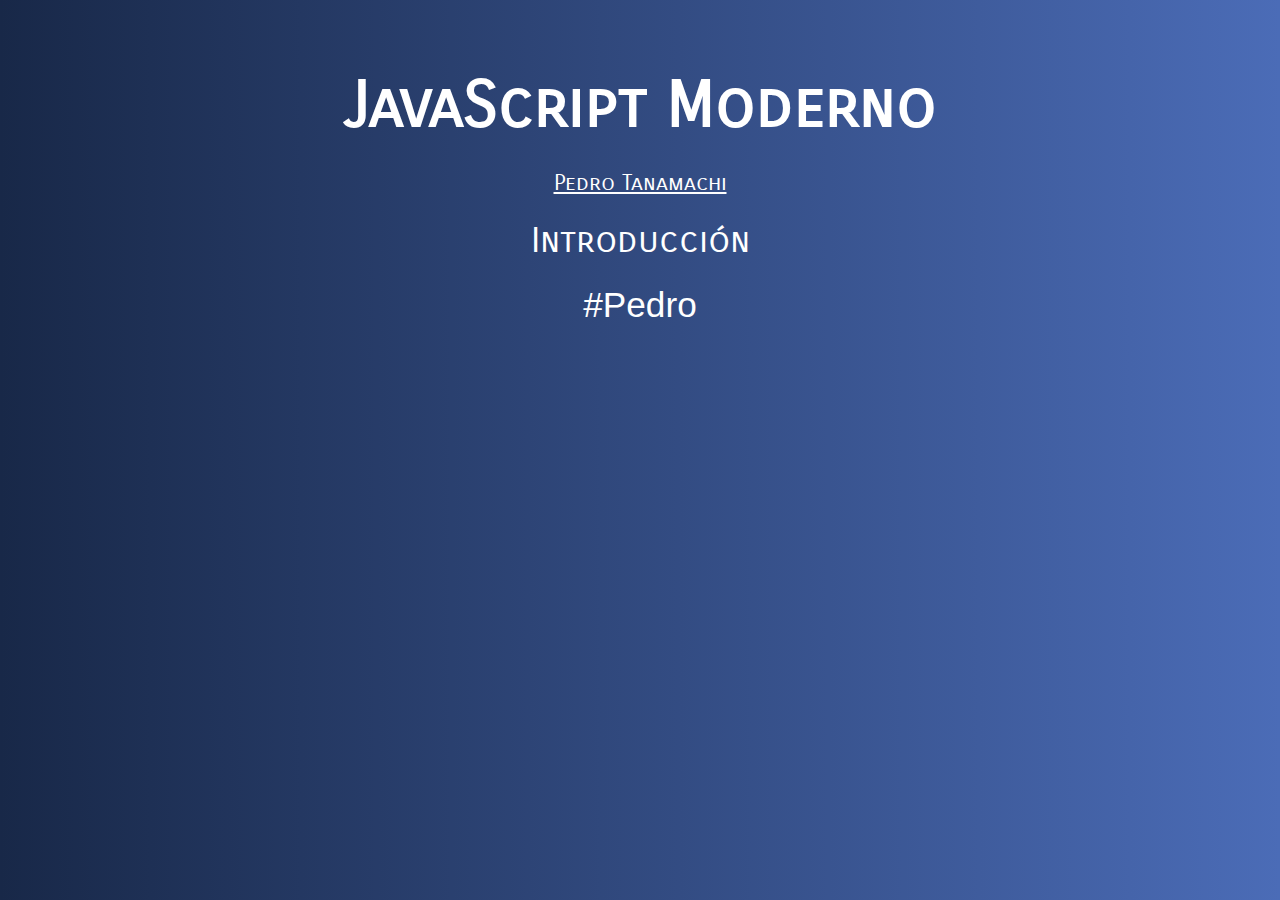
<file: 01-Introduccion/index.html>
<!DOCTYPE html>
<html lang="en">
<head>
    <meta charset="UTF-8">
    <meta name="viewport" content="width=device-width, initial-scale=1.0">
    <title>Document</title>
    <link href="https://fonts.googleapis.com/css2?family=Carrois+Gothic+SC&display=swap" rel="stylesheet"> 
    <link rel="stylesheet" href="../assets/css/style.css">
</head>
<body>
    <div class="contenido">
        <h1>JavaScript Moderno</h1>
        <a href="http://www.codigoconjuan.com" target="_blank">Pedro Tanamachi</a>
        <p>Introducción</p>
        <p class="hashtag">#Pedro</p>
    </div>

    <script src="js/app.js"></script>
</body>
</html>
</file>
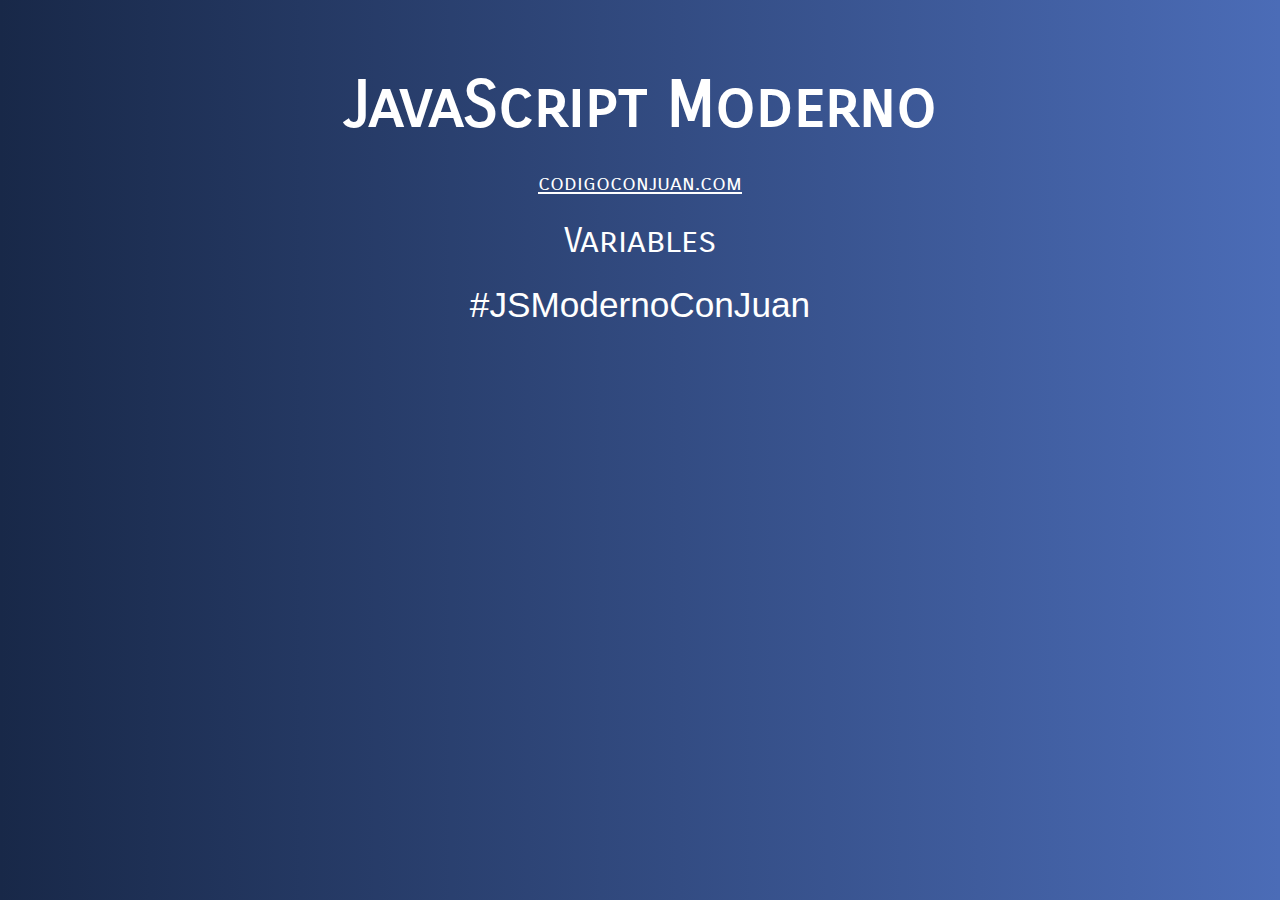
<file: 02-Variables/index.html>
<!DOCTYPE html>
<html lang="en">
<head>
    <meta charset="UTF-8">
    <meta name="viewport" content="width=device-width, initial-scale=1.0">
    <title>Document</title>
    <link href="https://fonts.googleapis.com/css2?family=Carrois+Gothic+SC&display=swap" rel="stylesheet"> 
    <link rel="stylesheet" href="../assets/css/style.css">
</head>
<body>

    <div class="contenido">
        <h1>JavaScript Moderno</h1>
        <a href="http://www.codigoconjuan.com" target="_blank">codigoconjuan.com</a>
        <p>Variables</p>
        <p class="hashtag">#JSModernoConJuan</p>
    </div>

    <script src="js/01-app.js"></script>
    <script src="js/02-app.js"></script>
    <script src="js/03-app.js"></script>
    
</body>
</html>
</file>
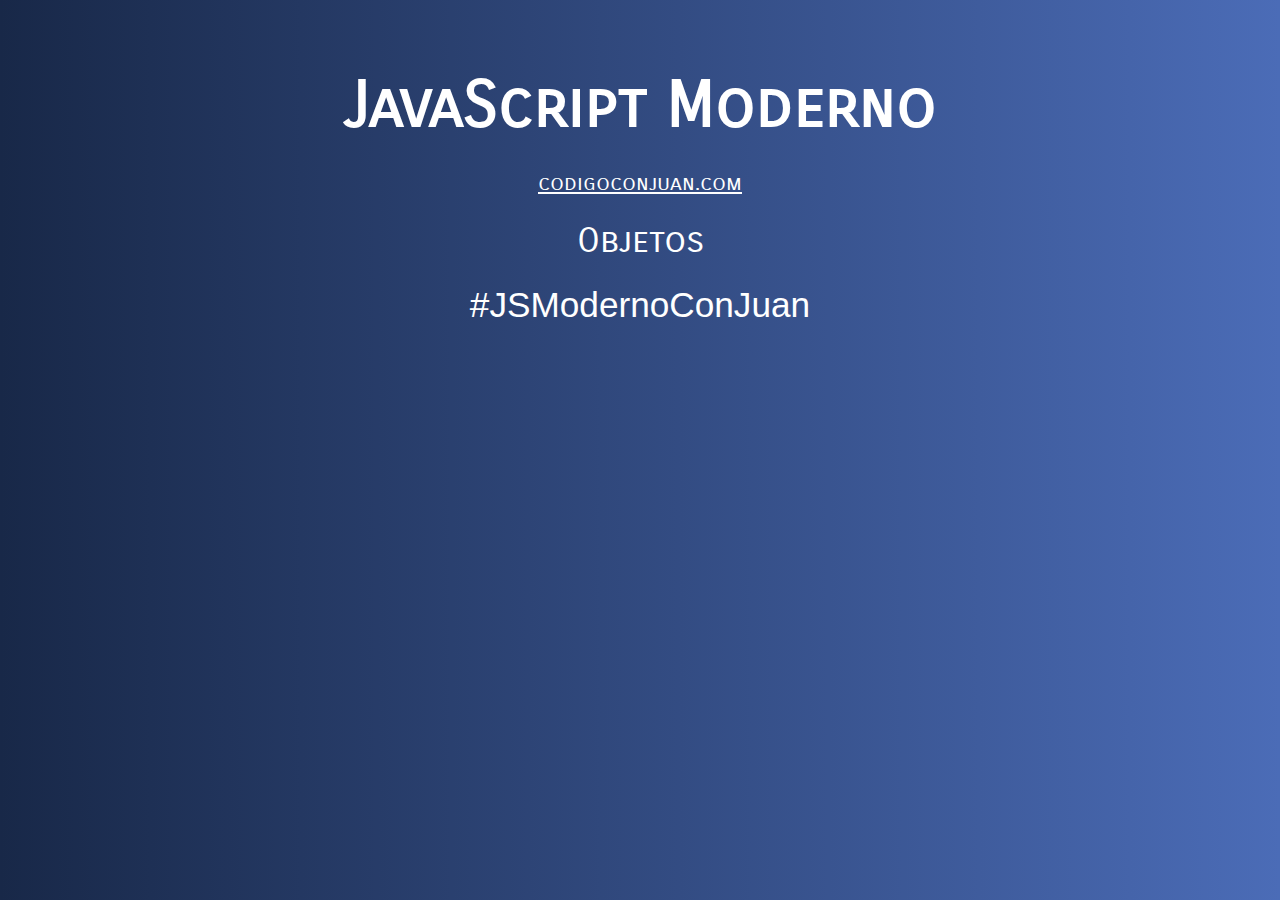
<file: 07-Objetos/index.html>
<!DOCTYPE html>
<html lang="en">
  <head>
    <meta charset="UTF-8" />
    <meta name="viewport" content="width=device-width, initial-scale=1.0" />
    <title>Document</title>
    <link
      href="https://fonts.googleapis.com/css2?family=Carrois+Gothic+SC&display=swap"
      rel="stylesheet"
    />
    <link rel="stylesheet" href="../assets/css/style.css" />
  </head>
  <body>
    <div class="contenido">
      <h1>JavaScript Moderno</h1>
      <a href="http://www.codigoconjuan.com" target="_blank"
        >codigoconjuan.com</a
      >
      <p>Objetos</p>
      <p class="hashtag">#JSModernoConJuan</p>
    </div>

    <!-- <script src="js/01-app.js"></script> -->
    <!-- <script src="js/02-app.js"></script> -->
    <!-- <script src="js/03-app.js"></script> -->
    <!-- <script src="js/04-app.js"></script> -->
    <!-- <script src="js/05-app.js"></script> -->
    <!-- <script src="js/06-app.js"></script> -->
    <!-- <script src="js/07-app.js"></script> -->
    <!-- <script src="js/08-app.js"></script> -->
    <!-- <script src="js/09-app.js"></script> -->
    <!-- <script src="js/10-app.js"></script> -->
    <!-- <script src="js/11-app.js"></script> -->
    <!-- <script src="js/12-app.js"></script> -->
    <script src="js/13-app.js"></script>
  </body>
</html>
</file>
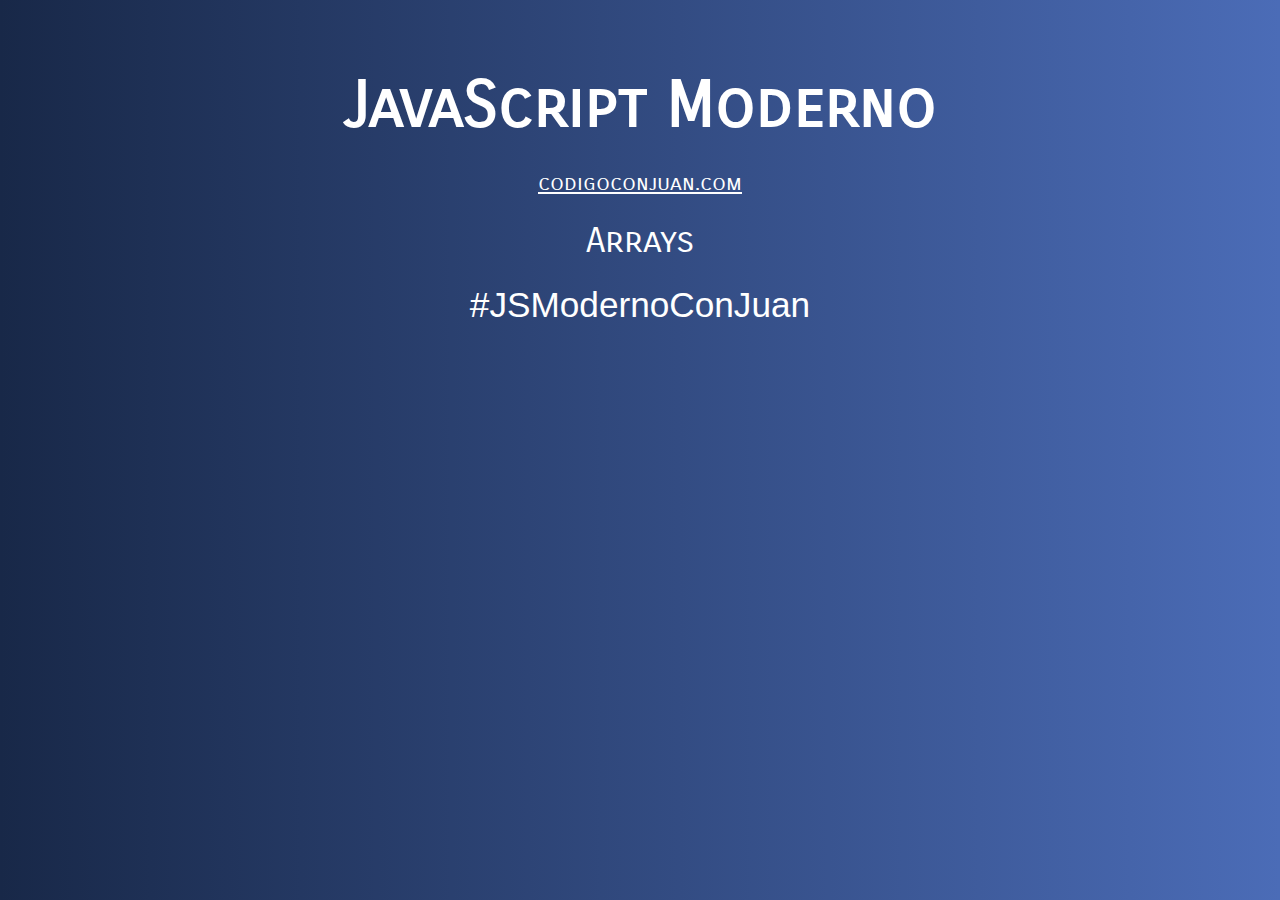
<file: 08-Arrays/index.html>
<!DOCTYPE html>
<html lang="en">
<head>
    <meta charset="UTF-8">
    <meta name="viewport" content="width=device-width, initial-scale=1.0">
    <title>Document</title>
    <link href="https://fonts.googleapis.com/css2?family=Carrois+Gothic+SC&display=swap" rel="stylesheet"> 
    <link rel="stylesheet" href="../assets/css/style.css">
</head>
<body>

    <div class="contenido">
        <h1>JavaScript Moderno</h1>
        <a href="http://www.codigoconjuan.com" target="_blank">codigoconjuan.com</a>
        <p>Arrays</p>
        <p class="hashtag">#JSModernoConJuan</p>
    </div>

    <!-- <script src="js/01-app.js"></script>  -->
    <!-- <script src="js/02-app.js"></script> -->
    <!-- <script src="js/03-app.js"></script> -->
    <!-- <script src="js/04-app.js"></script> -->
    <!-- <script src="js/05-app.js"></script>  -->
    <!-- <script src="js/06-app.js"></script> -->
    <!-- <script src="js/07-app.js"></script> -->
    <!-- <script src="js/08-app.js"></script> -->
    <!-- <script src="js/09-app.js"></script> -->
    <script src="js/10-app.js"></script>
    
</body>
</html>
</file>
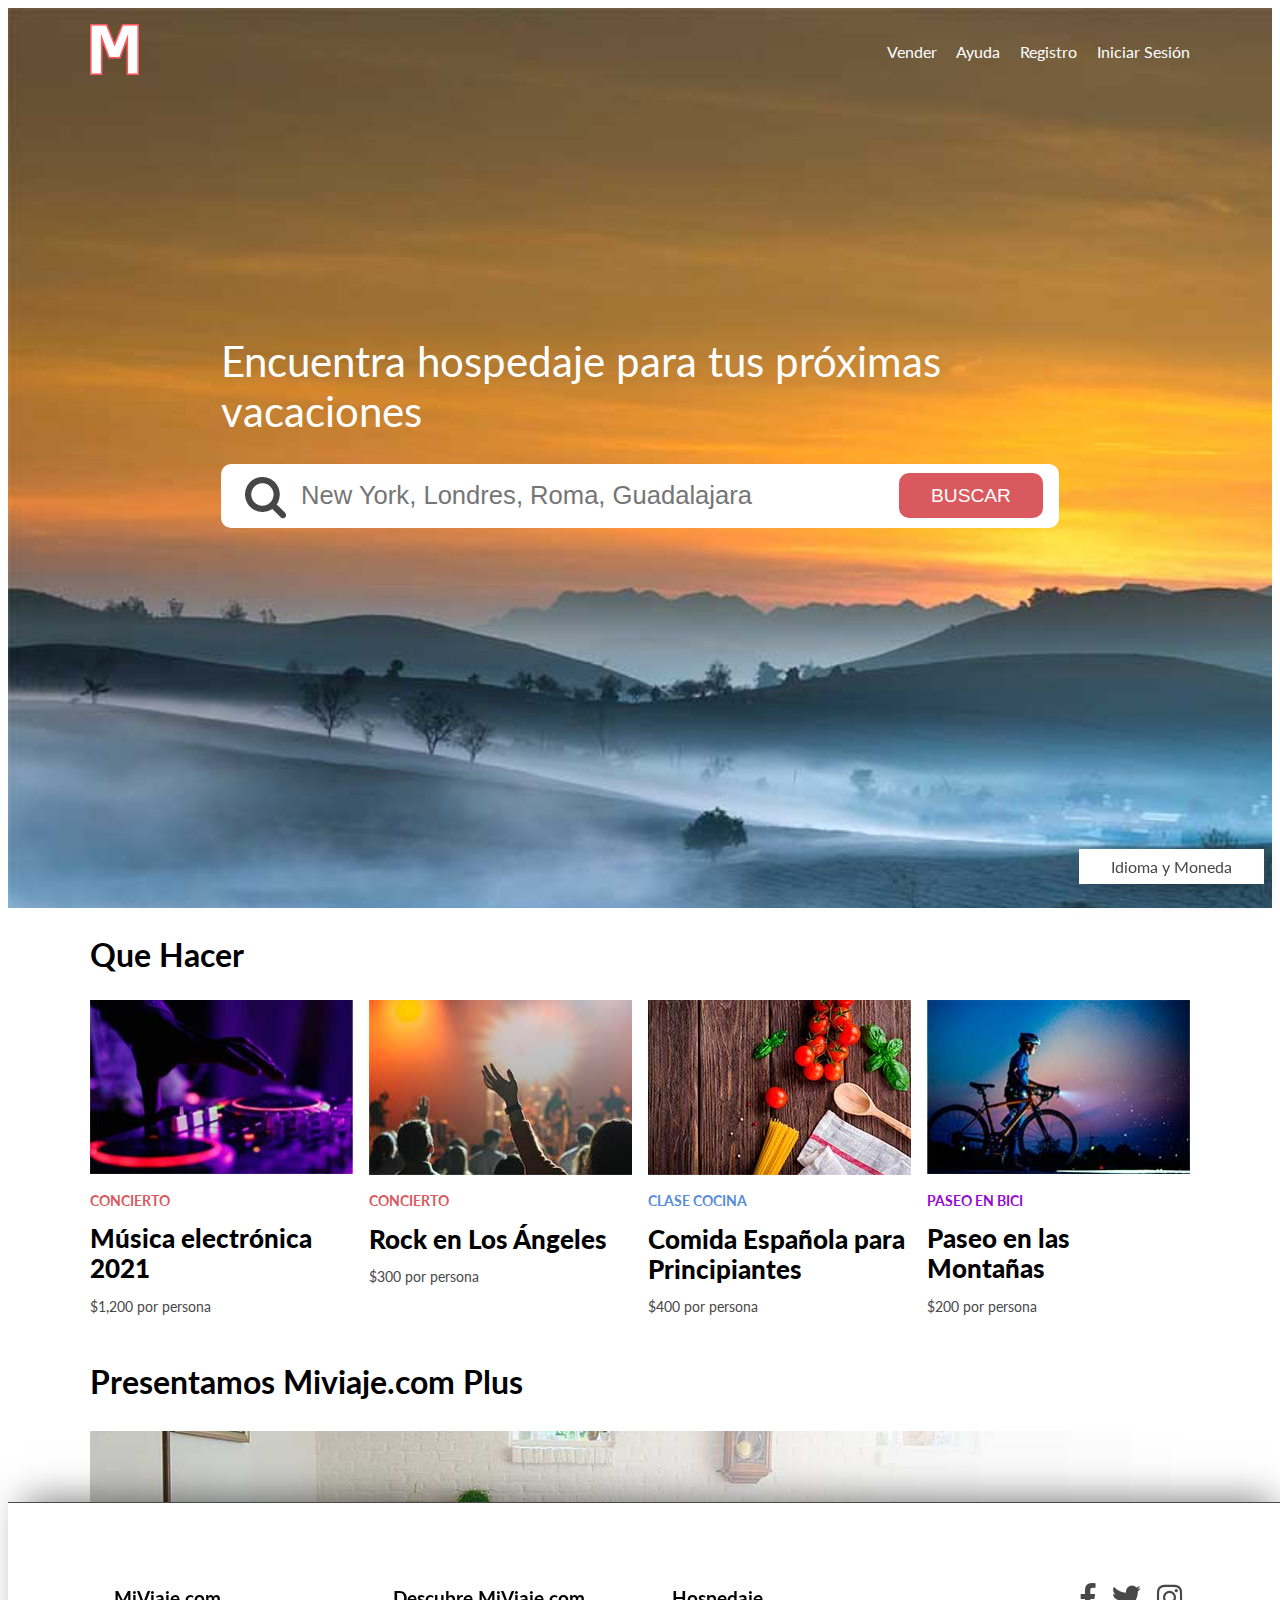
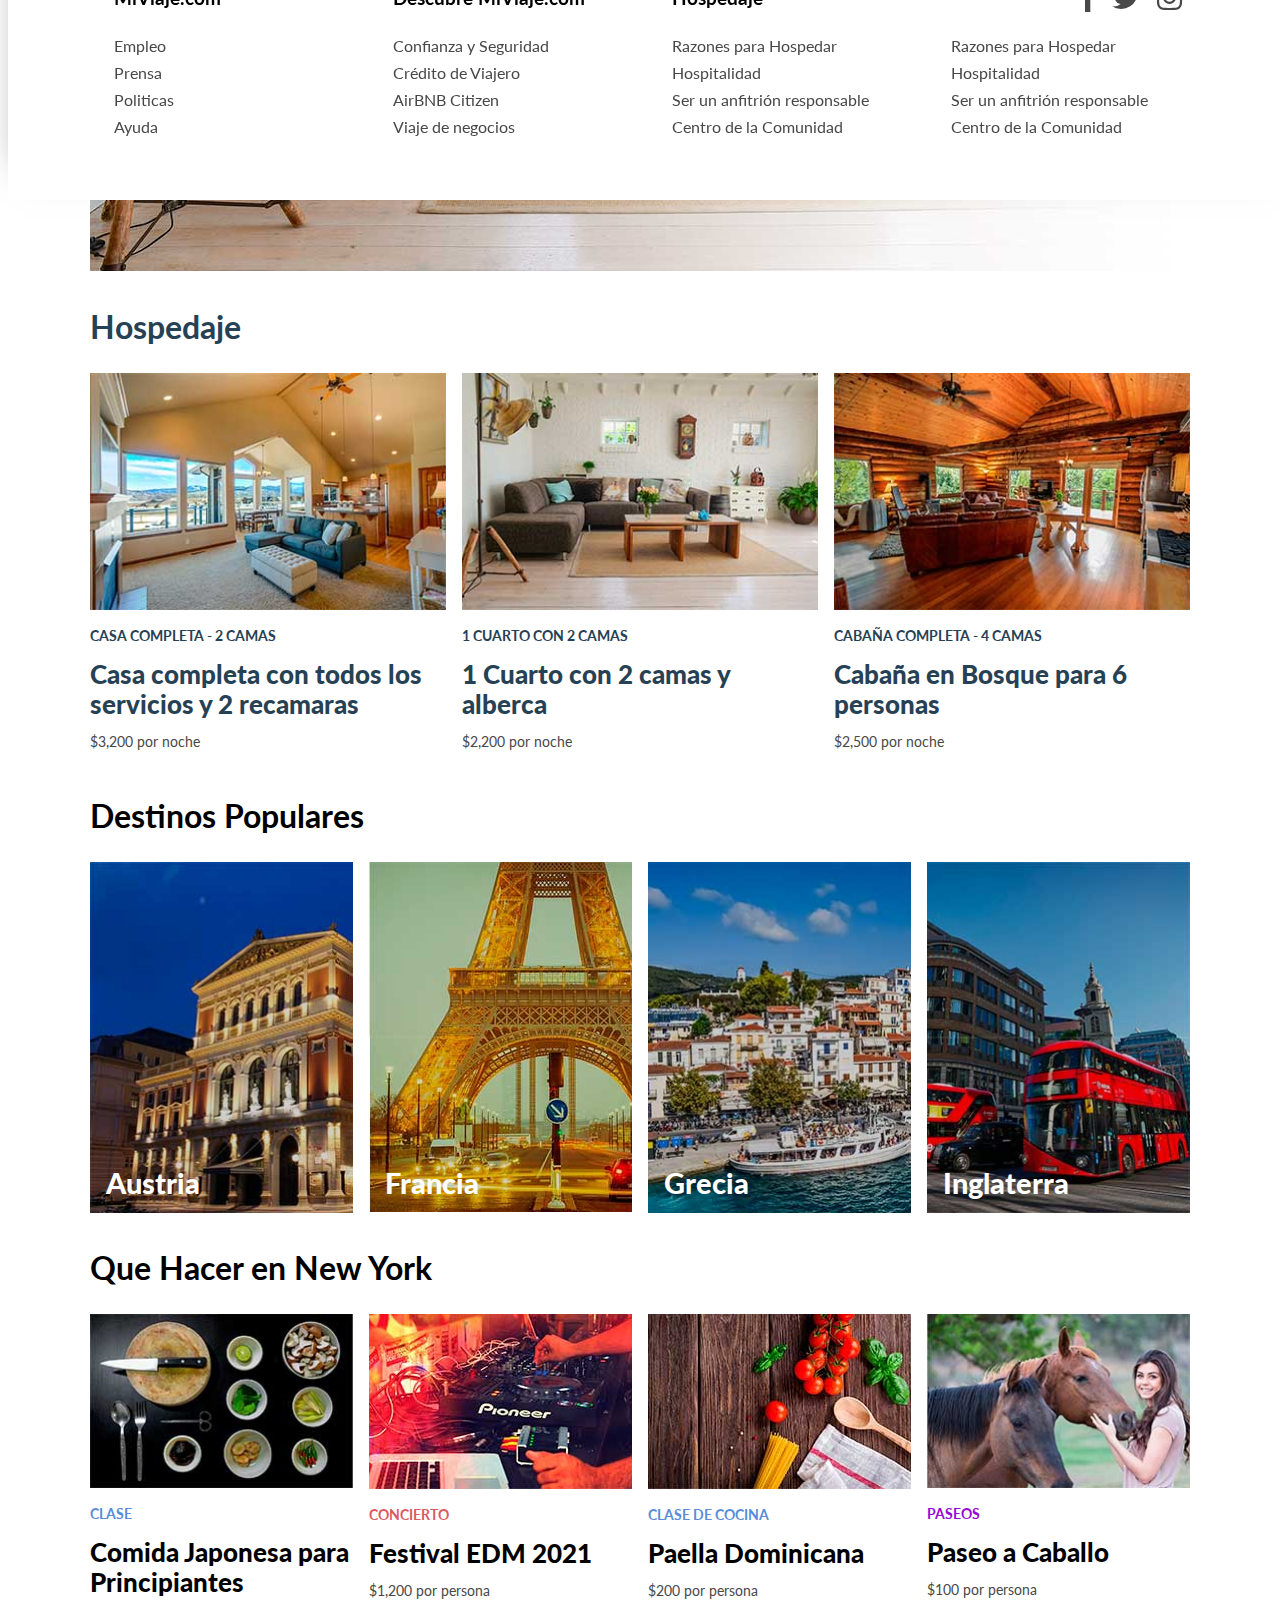
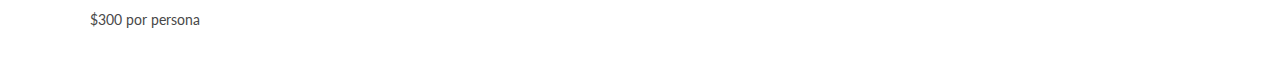
<file: 13-DOM/index.html>
<!DOCTYPE html>
<html lang="en">
<head>
    <meta charset="UTF-8">
    <meta name="viewport" content="width=device-width, initial-scale=1.0">
    <meta http-equiv="X-UA-Compatible" content="ie=edge">
    <title>MiViaje.com</title>
    <link rel="stylesheet" href="https://necolas.github.io/normalize.css/8.0.0/normalize.css">
    <link href="https://fonts.googleapis.com/css?family=Lato:400,700,900" rel="stylesheet">
    <link rel="stylesheet" href="css/fontawesome-all.min.css">
    <link rel="stylesheet" href="css/styles.css">
</head>
<body>

    <div class="hero">
        <header class="header contenedor">
            <div class="logo">
                <img src="img/logo.png">
            </div>
            <nav class="navegacion">
                <a href="#">Vender</a>
                <a href="#">Ayuda</a>
                <a href="#">Registro</a>
                <a href="#">Iniciar Sesión</a>
            </nav>
        </header>

        <div class="contenido-hero contenedor">
            <h1>Encuentra <span> hospedaje  </span>para tus próximas vacaciones</h1>

            <form action="/buscador" method="POST" class="formulario formulario-buscar" id="formulario" >
                <input type="text" name="busqueda" class="busqueda" placeholder="New York, Londres, Roma, Guadalajara">
                <input type="submit" value="Buscar" id="btn-submit">
            </form>
        </div>
    </div> <!--.hero-->

    <main class="contenido contenedor">
        <section class="hacer">
            <h2>Que Hacer</h2>
            <div class="contenedor-cards">
                    <div class="card">
                        <img src="img/hacer1.jpg">
                        <div class="info">
                            <p class="categoria concierto">concierto</p>
                            <p class="titulo">Música electrónica 2021</p>
                            <p class="precio">$1,200 por persona</p>
                        </div>
                    </div> <!--.card-->
                    <div class="card">
                        <img src="img/hacer2.jpg">
                        <div class="info">
                            <p class="categoria concierto">concierto</p>
                            <p class="titulo">Rock en Los Ángeles</p>
                            <p class="precio">$300 por persona</p>
                        </div>
                    </div> <!--.card-->
                    <div class="card">
                        <img src="img/hacer3.jpg">
                        <div class="info">
                            <p class="categoria clase">Clase Cocina</p>
                            <p class="titulo">Comida Española para Principiantes</p>
                            <p class="precio">$400 por persona</p>
                        </div>
                    </div> <!--.card-->
                    <div class="card">
                        <img src="img/hacer4.jpg">
                        <div class="info">
                            <p class="categoria paseo">Paseo en Bici</p>
                            <p class="titulo">Paseo en las Montañas</p>
                            <p class="precio">$200 por persona</p>
                        </div>
                    </div> <!--.card-->
            </div> <!--.columnas4 cuadros-->
        </section>


        <section class="hacer">
            <h2 class="mi-viaje-plus">Presentamos Miviaje.com Plus</h2>
            <div class="contenedor-cards premium">
                <div class="info">
                    <h3>Una nueva sección de alojamientos de lujo</h3>
                    <a href="#" class="boton btn-mi-viaje">Explorar alojamientos </a>
                </div>
            </div> <!--.columnas4 cuadros-->
        </section>

        <section class="hospedaje">
            <h2>Hospedaje</h2>
            <div class="contenedor-cards">
                    <div class="card">
                        <img src="img/hospedaje1.jpg">
                        <div class="info">
                            <p class="categoria hospedaje">Casa completa - 2 camas</p>
                            <p class="titulo">Casa completa con todos los servicios y 2 recamaras</p>
                            <p class="precio">$3,200 por noche</p>
                        </div>
                    </div> <!--.card-->
                    <div class="card">
                        <img src="img/hospedaje2.jpg">
                        <div class="info">
                            <p class="categoria hospedaje">1 Cuarto con 2 camas</p>
                            <p class="titulo">1 Cuarto con 2 camas y alberca </p>
                            <p class="precio">$2,200 por noche</p>
                        </div>
                    </div> <!--.card-->
                    <div class="card">
                        <img src="img/hospedaje3.jpg">
                        <div class="info">
                            <p class="categoria hospedaje">Cabaña completa - 4 Camas</p>
                            <p class="titulo">Cabaña en Bosque para 6 personas</p>
                            <p class="precio">$2,500 por noche</p>
                        </div>
                    </div> <!--.card-->
            </div> <!--.columnas4 cuadros-->
        </section>

        <section class="destinos">
            <h2>Destinos Populares</h2>
            <div class="contenedor-cards">
                    <div class="card">
                        <img src="img/populares1.jpg">
                        <div class="info">
                            <p class="titulo">Austria</p>
                        </div>
                    </div> <!--.card-->
                    <div class="card">
                        <img src="img/populares2.jpg">
                        <div class="info">
                            <p class="titulo">Francia</p>
                        </div>
                    </div> <!--.card-->
                    <div class="card">
                        <img src="img/populares3.jpg">
                        <div class="info">
                            <p class="titulo">Grecia</p>
                        </div>
                    </div> <!--.card-->
                    <div class="card">
                        <img src="img/populares4.jpg">
                        <div class="info">
                            <p class="titulo">Inglaterra</p>
                        </div>
                    </div> <!--.card-->
            </div> <!--.columnas4 cuadros-->
        </section>

        <section class="hacer">
                <h2>Que Hacer en New York</h2>
                <div class="contenedor-cards">
                        <div class="card">
                            <img src="img/newyork1.jpg">
                            <div class="info">
                                <p class="categoria clase">Clase</p>
                                <p class="titulo">Comida Japonesa para Principiantes</p>
                                <p class="precio">$300 por persona</p>
                            </div>
                        </div> <!--.card-->
                        <div class="card">
                            <img src="img/newyork2.jpg">
                            <div class="info">
                                <p class="categoria concierto">concierto</p>
                                <p class="titulo">Festival EDM 2021</p>
                                <p class="precio">$1,200 por persona</p>
                            </div>
                        </div> <!--.card-->
                        <div class="card">
                            <img src="img/newyork3.jpg">
                            <div class="info">
                                <p class="categoria clase">Clase de Cocina</p>
                                <p class="titulo">Paella Dominicana</p>
                                <p class="precio">$200 por persona</p>
                            </div>
                        </div> <!--.card-->
                        <div class="card">
                            <img src="img/newyork4.jpg">
                            <div class="info">
                                <p class="categoria paseo">Paseos</p>
                                <p class="titulo">Paseo a Caballo</p>
                                <p class="precio">$100 por persona</p>
                            </div>
                        </div> <!--.card-->
                </div> <!--.columnas4 cuadros-->
            </section>

    </main>
    
   

    <footer id="footer" class="footer">
        <div class="contenedor">
                <div class="nav-footer">
                    <h3 class="titulo-footer">MiViaje.com</h3>
                    <nav class="menu">
                        <a href="#">Empleo</a>
                        <a href="#">Prensa</a>
                        <a href="#">Politicas</a>
                        <a href="#">Ayuda</a>
                    </nav>
                </div>

                <div class="nav-footer">
                    <h3 class="titulo-footer">Descubre MiViaje.com</h3>
                    <nav class="menu">
                        <a href="#">Confianza y Seguridad</a>
                        <a href="#">Crédito de Viajero</a>
                        <a href="#">AirBNB Citizen</a>
                        <a href="#">Viaje de negocios</a>
                    </nav>
                </div>

                <div class="nav-footer">
                    <h3 class="titulo-footer">Hospedaje</h3>
                    <nav class="menu">
                        <a href="#">Razones para Hospedar</a>
                        <a href="#">Hospitalidad</a>
                        <a href="#">Ser un anfitrión responsable</a>
                        <a href="#">Centro de la Comunidad</a>
                    </nav>
                </div>

                <div class="nav-footer">
                    <nav class="sociales">
                        <ul>
                            <li><a href="http://facebook.com" target="_blank"><span>Facebook</span></a></li>
                            <li><a href="http://twitter.com" target="_blank"><span>Twitter</span></a></li>
                            <li><a href="http://instagram.com" target="_blank"><span>Instagram</span></a></li>
                        </ul>
                    </nav>
                    <nav class="menu">
                        <a href="#">Razones para Hospedar</a>
                        <a href="#">Hospitalidad</a>
                        <a href="#">Ser un anfitrión responsable</a>
                        <a href="#">Centro de la Comunidad</a>
                    </nav>
                </div>
        </div>
    </footer>
    <a href="#footer" class="btn-flotante">Idioma y Moneda</a>

    <!-- <script src="js/01-scripts.js"></script>
    <script src="js/02-scripts.js"></script>
    <script src="js/03-scripts.js"></script>
    <script src="js/04-scripts.js"></script>
    <script src="js/05-scripts.js"></script>
    <script src="js/06-scripts.js"></script>
    <script src="js/07-scripts.js"></script> -->
    <script src="js/08-scripts.js"></script>
    <!-- <script src="js/09-scripts.js"></script>
    <script src="js/10-scripts.js"></script>
    <script src="js/11-scripts.js"></script> -->
</body>
</html>
</file>
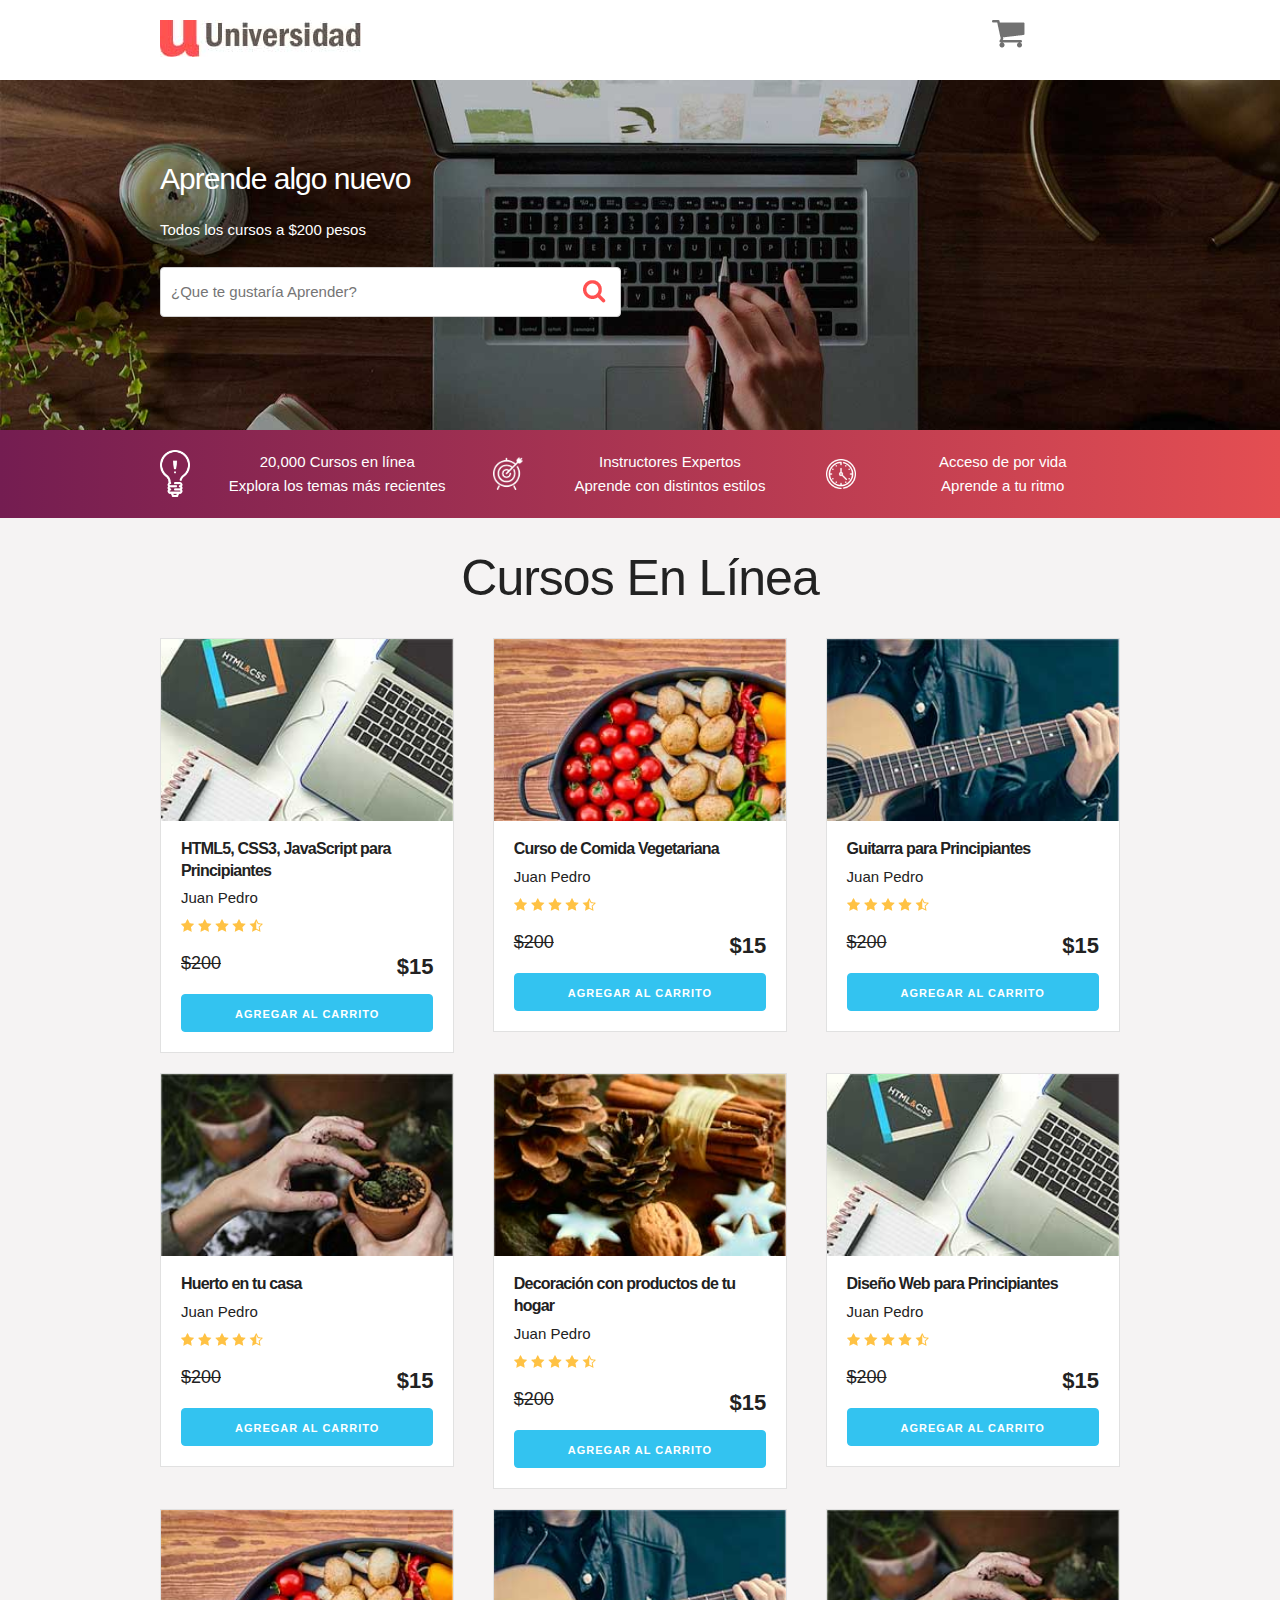
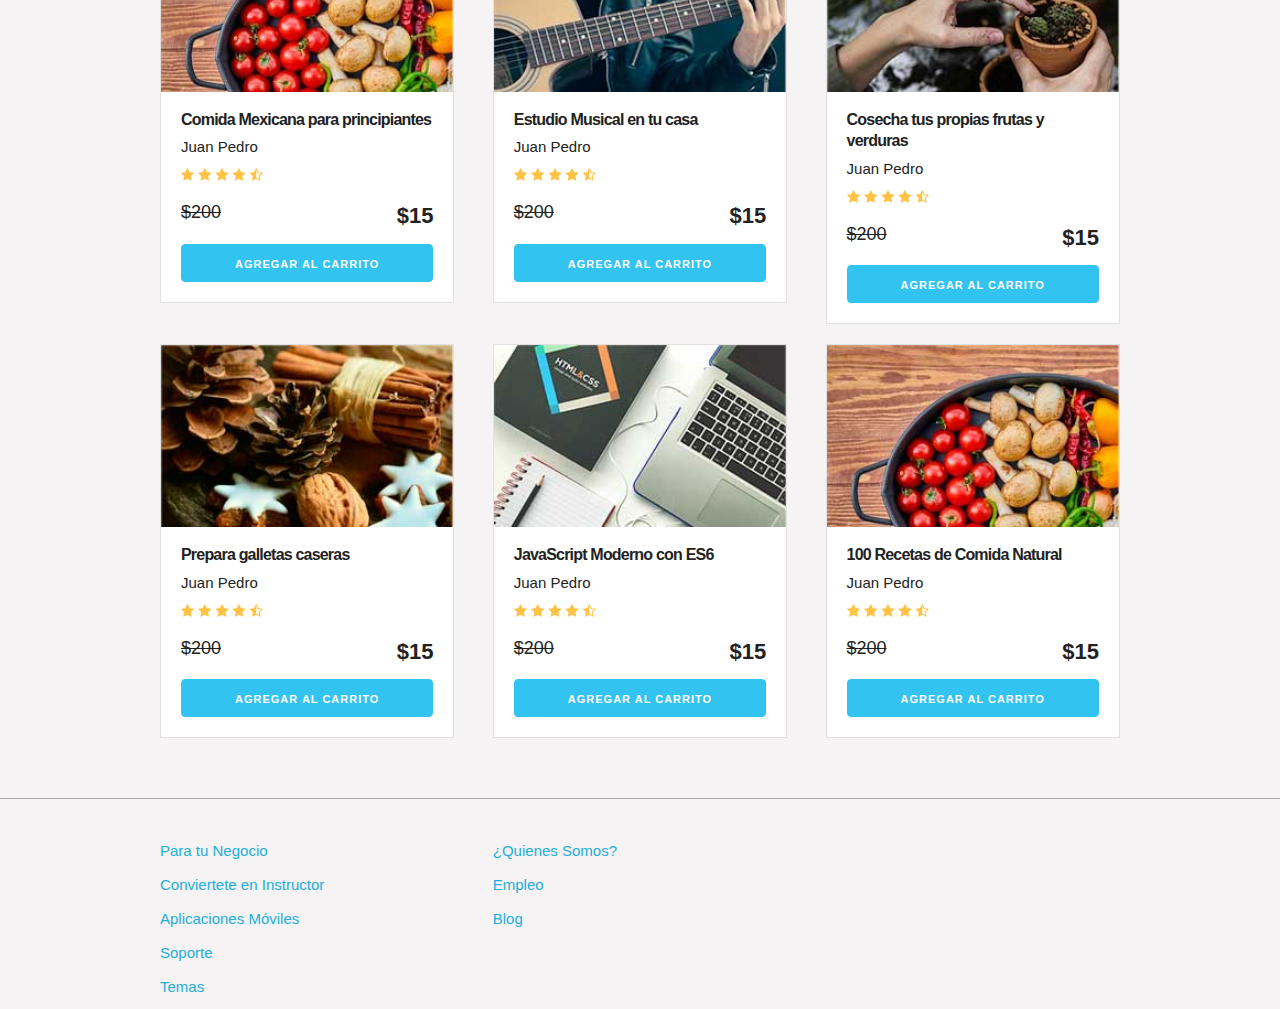
<file: 15-PROYECTO-Carrito/index.html>
<!DOCTYPE html>
<html lang="en">
<head>
    <meta charset="UTF-8">
    <meta name="viewport" content="width=device-width, initial-scale=1.0">
    <meta http-equiv="X-UA-Compatible" content="ie=edge">
    <title>Carrito</title>
    <link rel="stylesheet" href="css/normalize.css">
    <link rel="stylesheet" href="css/skeleton.css">
    <link rel="stylesheet" href="css/custom.css">
</head>
<body>
<header id="header" class="header">
    <div class="container">
        <div class="row">
            <div class="four columns">
                <img src="img/logo.jpg" id="logo" alt="logo">
            </div>
            <div class="two columns u-pull-right">
                <ul>
                    <li class="submenu">
                            <img src="img/cart.png" id="img-carrito">
                            <div id="carrito">
                                    
                                    <table id="lista-carrito" class="u-full-width">
                                        <thead>
                                            <tr>
                                                <th>Imagen</th>
                                                <th>Nombre</th>
                                                <th>Precio</th>
                                                <th>Cantidad</th>
                                                <th></th>
                                            </tr>
                                        </thead>
                                        <tbody></tbody>
                                    </table>

                                    <a href="#" id="vaciar-carrito" class="button u-full-width">Vaciar Carrito</a>
                            </div>
                    </li>
                </ul>
            </div>
        </div> 
    </div>
    </header>


    <div id="hero">
        <div class="container">
            <div class="row">
                    <div class="six columns">
                        <div class="contenido-hero">
                                <h2>Aprende algo nuevo</h2>
                                <p>Todos los cursos a $200 pesos</p>
                                <form action="#" id="busqueda" method="post" class="formulario">
                                    <input class="u-full-width" type="text" placeholder="¿Que te gustaría Aprender?" id="buscador">
                                    <input type="submit" id="submit-buscador" class="submit-buscador">
                                </form>
                        </div>
                    </div>
            </div> 
        </div>
    </div>

    <div class="barra">
        <div class="container">
            <div class="row">
                    <div class="four columns icono icono1">
                        <p>20,000 Cursos en línea <br>
                        Explora  los temas más recientes</p>
                    </div>
                    <div class="four columns icono icono2">
                        <p>Instructores Expertos <br>
                        Aprende con distintos estilos</p>
                    </div>
                    <div class="four columns icono icono3">
                        <p>Acceso de por vida <br>
                        Aprende a tu ritmo</p>
                    </div>
            </div>
        </div>

    </div>

    <div id="lista-cursos" class="container">
        <h1 id="encabezado" class="encabezado">Cursos En Línea</h1>
        <div class="row">
            <div class="four columns">
                <div class="card">
                    <img src="img/curso1.jpg" class="imagen-curso u-full-width">
                    <div class="info-card">
                        <h4>HTML5, CSS3, JavaScript para Principiantes</h4>
                        <p>Juan Pedro</p>
                        <img src="img/estrellas.png">
                        <p class="precio">$200  <span class="u-pull-right ">$15</span></p>
                        <a href="#" class="u-full-width button-primary button input agregar-carrito" data-id="1">Agregar Al Carrito</a>
                    </div>
                </div> <!--.card-->
            </div>
            <div class="four columns">
                    <div class="card">
                        <img src="img/curso2.jpg" class="imagen-curso u-full-width">
                        <div class="info-card">
                            <h4>Curso de Comida Vegetariana</h4>
                            <p>Juan Pedro</p>
                            <img src="img/estrellas.png">
                            <p class="precio">$200  <span class="u-pull-right ">$15</span></p>
                            <a href="#" class="u-full-width button-primary button input agregar-carrito" data-id="2">Agregar Al Carrito</a>
                        </div>
                    </div>
            </div>
            <div class="four columns">
                    <div class="card">
                        <img src="img/curso3.jpg" class="imagen-curso u-full-width">
                        <div class="info-card">
                            <h4>Guitarra para Principiantes</h4>
                            <p>Juan Pedro</p>
                            <img src="img/estrellas.png">
                            <p class="precio">$200  <span class="u-pull-right ">$15</span></p>
                            <a href="#" class="u-full-width button-primary button input agregar-carrito" data-id="3">Agregar Al Carrito</a>
                        </div>
                    </div> <!--.card-->
            </div>

        </div> <!--.row-->
        <div class="row">
            <div class="four columns">
                <div class="card">
                    <img src="img/curso4.jpg" class="imagen-curso u-full-width">
                    <div class="info-card">
                        <h4>Huerto en tu casa</h4>
                        <p>Juan Pedro</p>
                        <img src="img/estrellas.png">
                        <p class="precio">$200  <span class="u-pull-right ">$15</span></p>
                        <a href="#" class="u-full-width button-primary button input agregar-carrito" data-id="4">Agregar Al Carrito</a>
                    </div>
                </div> <!--.card-->
            </div>
            <div class="four columns">
                    <div class="card">
                        <img src="img/curso5.jpg" class="imagen-curso u-full-width">
                        <div class="info-card">
                            <h4>Decoración con productos de tu hogar</h4>
                            <p>Juan Pedro</p>
                            <img src="img/estrellas.png">
                            <p class="precio">$200  <span class="u-pull-right ">$15</span></p>
                            <a href="#" class="u-full-width button-primary button input agregar-carrito" data-id="5">Agregar Al Carrito</a>
                        </div>
                    </div> <!--.card-->
            </div>
            <div class="four columns">
                    <div class="card">
                        <img src="img/curso1.jpg" class="imagen-curso u-full-width">
                        <div class="info-card">
                            <h4>Diseño Web para Principiantes</h4>
                            <p>Juan Pedro</p>
                            <img src="img/estrellas.png">
                            <p class="precio">$200  <span class="u-pull-right ">$15</span></p>
                            <a href="#" class="u-full-width button-primary button input agregar-carrito" data-id="6">Agregar Al Carrito</a>
                        </div>
                    </div> <!--.card-->
            </div>
        </div> <!--.row-->
        <div class="row">
            <div class="four columns">
                <div class="card">
                    <img src="img/curso2.jpg" class="imagen-curso u-full-width">
                    <div class="info-card">
                        <h4>Comida Mexicana para principiantes</h4>
                        <p>Juan Pedro</p>
                        <img src="img/estrellas.png">
                        <p class="precio">$200  <span class="u-pull-right ">$15</span></p>
                        <a href="#" class="u-full-width button-primary button input agregar-carrito" data-id="7">Agregar Al Carrito</a>
                    </div>
                </div> <!--.card-->
            </div>
            <div class="four columns">
                    <div class="card">
                        <img src="img/curso3.jpg" class="imagen-curso u-full-width">
                        <div class="info-card">
                            <h4>Estudio Musical en tu casa</h4>
                            <p>Juan Pedro</p>
                            <img src="img/estrellas.png">
                            <p class="precio">$200  <span class="u-pull-right ">$15</span></p>
                            <a href="#" class="u-full-width button-primary button input agregar-carrito" data-id="8">Agregar Al Carrito</a>
                        </div>
                    </div> <!--.card-->
            </div>
            <div class="four columns">
                    <div class="card">
                        <img src="img/curso4.jpg" class="imagen-curso u-full-width">
                        <div class="info-card">
                            <h4>Cosecha tus propias frutas y verduras</h4>
                            <p>Juan Pedro</p>
                            <img src="img/estrellas.png">
                            <p class="precio">$200  <span class="u-pull-right ">$15</span></p>
                            <a href="#" class="u-full-width button-primary button input agregar-carrito" data-id="9">Agregar Al Carrito</a>
                        </div>
                    </div> <!--.card-->
            </div>
        </div> <!--.row-->
        <div class="row">
                <div class="four columns">
                    <div class="card">
                        <img src="img/curso5.jpg" class="imagen-curso u-full-width">
                        <div class="info-card">
                            <h4>Prepara galletas caseras</h4>
                            <p>Juan Pedro</p>
                            <img src="img/estrellas.png">
                            <p class="precio">$200  <span class="u-pull-right ">$15</span></p>
                            <a href="#" class="u-full-width button-primary button input agregar-carrito" data-id="10">Agregar Al Carrito</a>
                        </div>
                    </div> <!--.card-->
                </div>
                <div class="four columns">
                        <div class="card">
                            <img src="img/curso1.jpg" class="imagen-curso u-full-width">
                            <div class="info-card">
                                <h4>JavaScript Moderno con ES6</h4>
                                <p>Juan Pedro</p>
                                <img src="img/estrellas.png">
                                <p class="precio">$200  <span class="u-pull-right ">$15</span></p>
                                <a href="#" class="u-full-width button-primary button input agregar-carrito" data-id="11">Agregar Al Carrito</a>
                            </div>
                        </div> <!--.card-->
                </div>
                <div class="four columns">
                        <div class="card">
                            <img src="img/curso2.jpg" class="imagen-curso u-full-width">
                            <div class="info-card">
                                <h4>100 Recetas de Comida Natural</h4>
                                <p>Juan Pedro</p>
                                <img src="img/estrellas.png">
                                <p class="precio">$200  <span class="u-pull-right ">$15</span></p>
                                <a href="#" class="u-full-width button-primary button input agregar-carrito" data-id="12">Agregar Al Carrito</a>
                            </div>
                        </div> <!--.card-->
                </div>
            </div> <!--.row-->
    </div>  

    <footer id="footer" class="footer">
        <div class="container">
            <div class="row">
                    <div class="four columns">
                            <nav id="principal" class="menu">
                                <a class="enlace" href="#">Para tu Negocio</a>
                                <a class="enlace" href="#">Conviertete en Instructor</a>
                                <a class="enlace" href="#">Aplicaciones Móviles</a>
                                <a class="enlace" href="#">Soporte</a>
                                <a class="enlace" href="#">Temas</a>
                            </nav>
                    </div>
                    <div class="four columns">
                            <nav id="secundaria" class="menu">
                                <a class="enlace" href="#">¿Quienes Somos?</a>
                                <a class="enlace" href="#">Empleo</a>
                                <a class="enlace" href="#">Blog</a>
                            </nav>
                    </div>
            </div>
        </div>
    </footer>

    <script src="js/app.js"></script>

</body>
</html>
</file>
<file: assets/css/style.css>
body {
    background: #4b6cb7;  /* fallback for old browsers */
    background: -webkit-linear-gradient(to right, #182848, #4b6cb7);  /* Chrome 10-25, Safari 5.1-6 */
    background: linear-gradient(to right, #182848, #4b6cb7); /* W3C, IE 10+/ Edge, Firefox 16+, Chrome 26+, Opera 12+, Safari 7+ */
}

h1, p, a {
    font-family: 'Carrois Gothic SC', sans-serif;
    display: block;
    text-align: center;
    line-height:.8;
    color: white;
}
.contenido {
    max-width: 1200px;
    margin: 5rem auto 0 auto;
    color: white;
    font-size: 3rem;
    font-family: 'Carrois Gothic SC', sans-serif;
}
h1 {
    font-size: 4rem;
}
a {
    font-size: 1.4rem;
}
p {
    font-size: 2.2rem;
}

.hashtag {
    font-family: Arial, Helvetica, sans-serif;
}
</file>
<file: 13-DOM/css/styles.css>
:root {
    --fuente-principal:  'Lato', sans-serif; 
    --primario: #da595e;
    --obscuro: #484848;
    --claro: #ffffff;
}

html {
    box-sizing: border-box;
}
body {
    font-family: var(--fuente-principal);
}

h1 {
    font-weight: 400;
    font-size: 2rem;
}
@media (min-width:768px) {
    h1 {
        font-size: 2.6rem;
    }
}


h2 {
    font-size: 2rem;
}
h3 {
    font-size: 1.8rem;
}
img {
    max-width: 100%;
}

/** Colores **/
.hospedaje {
    color: #274154;
}

.concierto {
    color: #da595e;
}
.clase {
    color: #598dda;
}
.paseo {
    color: #940ad4;
}

/* Interfaz **/

.btn-flotante {
    position: fixed;
    bottom: 1rem;
    right: 1rem;
    padding: .5rem 2rem;
    background-color: var(--claro);
    -webkit-box-shadow: 0px 6px 32px -10px rgba(0,0,0,0.75);
    -moz-box-shadow: 0px 6px 32px -10px rgba(0,0,0,0.75);
    box-shadow: 0px 6px 32px -10px rgba(0,0,0,0.75);
    color: var(--obscuro);
    text-decoration: none;
}
.btn-flotante.activo {
    background-color: var(--primario);
    color: var(--claro);
}

/** Header */
.hero {
    height: 100vh;
    background-image: url(../img/arriba.jpg);
    display: grid;
    grid-template-rows: 1fr 2fr;
    background-position: 0 0;
    background-size: 150% 150%;
    transition: background-position .3s ease;
}
.header {
    align-self: start;
    width: 100%;
    padding-top: 1rem;
    display: flex;
    justify-content: space-between;
    align-items: center;
}
.navegacion a{
    color: var(--claro);
    text-decoration: none;
    margin-right: 1rem;
}
.navegacion a:last-of-type {
    margin-right: 0;
}

.contenedor {
    max-width: 1100px;
    margin: 0 auto;
}

.contenido-hero {
    display: grid;
    grid-template-columns: 5% auto 5%;
    grid-template-rows: max-content auto;
}
.contenido-hero h1{
    grid-column: 2 / 3;
    color: white;
    grid-row: 1 / 2;
}

.contenido-hero form {
    grid-column: 2 / 3;
    grid-row: 2 / 3;
    position: relative;
    display: flex;
    height: 4rem;
}
.contenido-hero form input[type="text"] {
    flex:1;
    border-radius: 10px;
    border:none;
    background-image: url(../img/lupa.png);
    background-repeat: no-repeat;
    background-position:  calc(1% + 1rem) calc(1% + .8rem);
    padding-left: 5rem;
    font-size: 1.6rem;
}
.contenido-hero form input[type="submit"] {
    position: absolute;
    right: 1rem;
    top: .6rem;
    background-color: var(--primario);
    border:none;
    padding: .7rem 2rem;
    font-size: 1.2rem;
    color: var(--claro);
    text-transform: uppercase;
    border-radius: 10px;
}
.contenido-hero form input[type="submit"]:hover {
    cursor: pointer;
}

/** Contenido Principal**/

main > section {
    margin-bottom: 2rem;
}

.contenedor-cards {
    display: grid;
    grid-gap: 1rem;
    grid-template-columns: repeat(auto-fit, minmax(250px, 1fr) );
}

.card img {
    width: 100%;
}


.info .categoria {
    text-transform: uppercase;
    font-size: .9rem;
    font-weight: 700;
}
.info .titulo {
    font-size: 1.6rem;
    font-weight: 900;
    margin: 0;
}
.info .precio {
    color: var(--obscuro);
    font-size: .9rem;
}
/** Premium **/
.premium {
    background-image: url(../img/hospedaje-pro.jpg);
    background-position: center right;
    background-repeat: no-repeat;
    height: 28rem;
    grid-template-columns: unset;
}
@media (min-width:768px) {
    .premium {
        grid-template-columns: auto 30%;
    }
}

.premium .info {
    grid-column: 1 / 2;
    display: flex;
    flex-direction: column;
    justify-content: center;
    padding: 1rem;
}
.premium .info h2 {
    margin-bottom: 2rem;
    text-align: center;
}
@media (min-width:768px) { 
    .premium .info {
        grid-column: 2 / 3;
    }    
    .premium .info h2 {
        text-align: right;
    }
}

.boton {
    background-color: var(--claro);
    display: block;
    text-align: center;
    padding: 1rem;
    border-radius: 10px;
    color: var(--obscuro);
    font-size: 1.2rem;
    text-decoration: none;
    font-weight: 400;
    -webkit-box-shadow: 0px 14px 43px -21px rgba(0,0,0,1);
    -moz-box-shadow: 0px 14px 43px -21px rgba(0,0,0,1);
    box-shadow: 0px 14px 43px -21px rgba(0,0,0,1);
    transition: all .3s ease-in-out;
}
.boton:hover {
    background-color: var(--primario);
    color: var(--claro);
}


/** Populares **/
.destinos .contenedor-cards {
    grid-template-columns: repeat(auto-fit, minmax(200px, 1fr) );
}
.destinos .card {
    position: relative;
}
.destinos .info {
    position: absolute;
    bottom: 1rem;
    left: 1rem;
    color: var(--claro);
}
.destinos .info .titulo {
    font-size: 1.8rem;
}
/** Footer */
.footer {
    background-color: var(--claro);
    border-top: 1px solid var(--obscuro);
    padding-top: 3rem;
    position: fixed;
    bottom:-100%;
    transition: all 0.25s ease-in;
    width: 100%;
    -webkit-box-shadow: 0px -18px 36px -16px rgba(0,0,0,0.52);
    -moz-box-shadow: 0px -18px 36px -16px rgba(0,0,0,0.52);
    box-shadow: 0px -18px 36px -16px rgba(0,0,0,0.52);
    padding: 3rem 0;
}
.footer.activo {
    bottom: 0;
}
.footer .contenedor {
    display: grid;
    grid-template-columns: repeat(auto-fit, minmax(200px, 1fr) );
    grid-gap: 1rem;
}
.footer .nav-footer {
    padding: 1rem;
}
.footer .nav-footer h3 {
    font-size: 1.2rem;
}
.footer .menu a{
    color: var(--obscuro);
    text-decoration: none;
    display: block;
    padding-top: .5rem;
}



/** Redes Socialaes**/

.sociales ul {
    display: flex;
    flex-wrap: wrap;
    justify-content: flex-start;
    justify-content: flex-end;
    /* justify-content: center;
    justify-content: space-around; */
    /* justify-content: space-between; */
    flex:1 0 auto;
    list-style: none;
}
.sociales ul li {
    margin-right: 1rem;
}
.sociales ul li:last-of-type {
    margin-right: 0;
}
.sociales ul li a {
    text-decoration: none;
}
.sociales ul li a:before {
    font-family: "Font Awesome 5 Brands";
    color: var(--obscuro);
    font-size: 1.8rem;
}
.sociales ul li a[href*='facebook.com']::before {
    content: "\f39e";
}

.sociales ul li a[href*='twitter.com']::before {
    content: "\f099";
}
.sociales ul li a[href*='youtube.com']::before {
    content: "\f431";
}
.sociales ul li a[href*='instagram.com']::before {
    content: "\f16d";
}
.sociales ul li a[href*='pinterest.com']::before {
    content: "\f231 ";
}
.sociales ul li span{
    display: none;
}
</file>
<file: 15-PROYECTO-Carrito/css/skeleton.css>
/*
* Skeleton V2.0.4
* Copyright 2014, Dave Gamache
* www.getskeleton.com
* Free to use under the MIT license.
* http://www.opensource.org/licenses/mit-license.php
* 12/29/2014
*/


/* Table of contents
––––––––––––––––––––––––––––––––––––––––––––––––––
- Grid
- Base Styles
- Typography
- Links
- Buttons
- Forms
- Lists
- Code
- Tables
- Spacing
- Utilities
- Clearing
- Media Queries
*/


/* Grid
–––––––––––––––––––––––––––––––––––––––––––––––––– */
.container {
  position: relative;
  width: 100%;
  max-width: 960px;
  margin: 0 auto;
  padding: 0 20px;
  box-sizing: border-box; }
.column,
.columns {
  width: 100%;
  float: left;
  box-sizing: border-box; }

/* For devices larger than 400px */
@media (min-width: 400px) {
  .container {
    width: 85%;
    padding: 0; }
}

/* For devices larger than 550px */
@media (min-width: 550px) {
  .container {
    width: 80%; }
  .column,
  .columns {
    margin-left: 4%; }
  .column:first-child,
  .columns:first-child {
    margin-left: 0; }

  .one.column,
  .one.columns                    { width: 4.66666666667%; }
  .two.columns                    { width: 13.3333333333%; }
  .three.columns                  { width: 22%;            }
  .four.columns                   { width: 30.6666666667%; }
  .five.columns                   { width: 39.3333333333%; }
  .six.columns                    { width: 48%;            }
  .seven.columns                  { width: 56.6666666667%; }
  .eight.columns                  { width: 65.3333333333%; }
  .nine.columns                   { width: 74.0%;          }
  .ten.columns                    { width: 82.6666666667%; }
  .eleven.columns                 { width: 91.3333333333%; }
  .twelve.columns                 { width: 100%; margin-left: 0; }

  .one-third.column               { width: 30.6666666667%; }
  .two-thirds.column              { width: 65.3333333333%; }

  .one-half.column                { width: 48%; }

  /* Offsets */
  .offset-by-one.column,
  .offset-by-one.columns          { margin-left: 8.66666666667%; }
  .offset-by-two.column,
  .offset-by-two.columns          { margin-left: 17.3333333333%; }
  .offset-by-three.column,
  .offset-by-three.columns        { margin-left: 26%;            }
  .offset-by-four.column,
  .offset-by-four.columns         { margin-left: 34.6666666667%; }
  .offset-by-five.column,
  .offset-by-five.columns         { margin-left: 43.3333333333%; }
  .offset-by-six.column,
  .offset-by-six.columns          { margin-left: 52%;            }
  .offset-by-seven.column,
  .offset-by-seven.columns        { margin-left: 60.6666666667%; }
  .offset-by-eight.column,
  .offset-by-eight.columns        { margin-left: 69.3333333333%; }
  .offset-by-nine.column,
  .offset-by-nine.columns         { margin-left: 78.0%;          }
  .offset-by-ten.column,
  .offset-by-ten.columns          { margin-left: 86.6666666667%; }
  .offset-by-eleven.column,
  .offset-by-eleven.columns       { margin-left: 95.3333333333%; }

  .offset-by-one-third.column,
  .offset-by-one-third.columns    { margin-left: 34.6666666667%; }
  .offset-by-two-thirds.column,
  .offset-by-two-thirds.columns   { margin-left: 69.3333333333%; }

  .offset-by-one-half.column,
  .offset-by-one-half.columns     { margin-left: 52%; }

}


/* Base Styles
–––––––––––––––––––––––––––––––––––––––––––––––––– */
/* NOTE
html is set to 62.5% so that all the REM measurements throughout Skeleton
are based on 10px sizing. So basically 1.5rem = 15px :) */
html {
  font-size: 62.5%; }
body {
  font-size: 1.5em; /* currently ems cause chrome bug misinterpreting rems on body element */
  line-height: 1.6;
  font-weight: 400;
  font-family: "Raleway", "HelveticaNeue", "Helvetica Neue", Helvetica, Arial, sans-serif;
  color: #222; }


/* Typography
–––––––––––––––––––––––––––––––––––––––––––––––––– */
h1, h2, h3, h4, h5, h6 {
  margin-top: 0;
  margin-bottom: 2rem;
  font-weight: 300; }
h1 { font-size: 4.0rem; line-height: 1.2;  letter-spacing: -.1rem;}
h2 { font-size: 3.6rem; line-height: 1.25; letter-spacing: -.1rem; }
h3 { font-size: 3.0rem; line-height: 1.3;  letter-spacing: -.1rem; }
h4 { font-size: 2.4rem; line-height: 1.35; letter-spacing: -.08rem; }
h5 { font-size: 1.8rem; line-height: 1.5;  letter-spacing: -.05rem; }
h6 { font-size: 1.5rem; line-height: 1.6;  letter-spacing: 0; }

/* Larger than phablet */
@media (min-width: 550px) {
  h1 { font-size: 5.0rem; }
  h2 { font-size: 4.2rem; }
  h3 { font-size: 3.6rem; }
  h4 { font-size: 3.0rem; }
  h5 { font-size: 2.4rem; }
  h6 { font-size: 1.5rem; }
}

p {
  margin-top: 0; }


/* Links
–––––––––––––––––––––––––––––––––––––––––––––––––– */
a {
  color: #1EAEDB; }
a:hover {
  color: #0FA0CE; }


/* Buttons
–––––––––––––––––––––––––––––––––––––––––––––––––– */
.button,
button,
input[type="submit"],
input[type="reset"],
input[type="button"] {
  display: inline-block;
  height: 38px;
  padding: 0 30px;
  color: #555;
  text-align: center;
  font-size: 11px;
  font-weight: 600;
  line-height: 38px;
  letter-spacing: .1rem;
  text-transform: uppercase;
  text-decoration: none;
  white-space: nowrap;
  background-color: transparent;
  border-radius: 4px;
  border: 1px solid #bbb;
  cursor: pointer;
  box-sizing: border-box; }
.button:hover,
button:hover,
input[type="submit"]:hover,
input[type="reset"]:hover,
input[type="button"]:hover,
.button:focus,
button:focus,
input[type="submit"]:focus,
input[type="reset"]:focus,
input[type="button"]:focus {
  color: #333;
  border-color: #888;
  outline: 0; }
.button.button-primary,
button.button-primary,
input[type="submit"].button-primary,
input[type="reset"].button-primary,
input[type="button"].button-primary {
  color: #FFF;
  background-color: #33C3F0;
  border-color: #33C3F0; }
.button.button-primary:hover,
button.button-primary:hover,
input[type="submit"].button-primary:hover,
input[type="reset"].button-primary:hover,
input[type="button"].button-primary:hover,
.button.button-primary:focus,
button.button-primary:focus,
input[type="submit"].button-primary:focus,
input[type="reset"].button-primary:focus,
input[type="button"].button-primary:focus {
  color: #FFF;
  background-color: #1EAEDB;
  border-color: #1EAEDB; }


/* Forms
–––––––––––––––––––––––––––––––––––––––––––––––––– */
input[type="email"],
input[type="number"],
input[type="search"],
input[type="text"],
input[type="tel"],
input[type="url"],
input[type="password"],
textarea,
select {
  height: 38px;
  padding: 6px 10px; /* The 6px vertically centers text on FF, ignored by Webkit */
  background-color: #fff;
  border: 1px solid #D1D1D1;
  border-radius: 4px;
  box-shadow: none;
  box-sizing: border-box; }
/* Removes awkward default styles on some inputs for iOS */
input[type="email"],
input[type="number"],
input[type="search"],
input[type="text"],
input[type="tel"],
input[type="url"],
input[type="password"],
textarea {
  -webkit-appearance: none;
     -moz-appearance: none;
          appearance: none; }
textarea {
  min-height: 65px;
  padding-top: 6px;
  padding-bottom: 6px; }
input[type="email"]:focus,
input[type="number"]:focus,
input[type="search"]:focus,
input[type="text"]:focus,
input[type="tel"]:focus,
input[type="url"]:focus,
input[type="password"]:focus,
textarea:focus,
select:focus {
  border: 1px solid #33C3F0;
  outline: 0; }
label,
legend {
  display: block;
  margin-bottom: .5rem;
  font-weight: 600; }
fieldset {
  padding: 0;
  border-width: 0; }
input[type="checkbox"],
input[type="radio"] {
  display: inline; }
label > .label-body {
  display: inline-block;
  margin-left: .5rem;
  font-weight: normal; }


/* Lists
–––––––––––––––––––––––––––––––––––––––––––––––––– */
ul {
  list-style: circle inside; }
ol {
  list-style: decimal inside; }
ol, ul {
  padding-left: 0;
  margin-top: 0; }
ul ul,
ul ol,
ol ol,
ol ul {
  margin: 1.5rem 0 1.5rem 3rem;
  font-size: 90%; }
li {
  margin-bottom: 1rem; }


/* Code
–––––––––––––––––––––––––––––––––––––––––––––––––– */
code {
  padding: .2rem .5rem;
  margin: 0 .2rem;
  font-size: 90%;
  white-space: nowrap;
  background: #F1F1F1;
  border: 1px solid #E1E1E1;
  border-radius: 4px; }
pre > code {
  display: block;
  padding: 1rem 1.5rem;
  white-space: pre; }


/* Tables
–––––––––––––––––––––––––––––––––––––––––––––––––– */
th,
td {
  padding: 12px 15px;
  text-align: left;
  border-bottom: 1px solid #E1E1E1; }
th:first-child,
td:first-child {
  padding-left: 0; }
th:last-child,
td:last-child {
  padding-right: 0; }


/* Spacing
–––––––––––––––––––––––––––––––––––––––––––––––––– */
button,
.button {
  margin-bottom: 1rem; }
input,
textarea,
select,
fieldset {
  margin-bottom: 1.5rem; }
pre,
blockquote,
dl,
figure,
table,
p,
ul,
ol,
form {
  margin-bottom: 2.5rem; }


/* Utilities
–––––––––––––––––––––––––––––––––––––––––––––––––– */
.u-full-width {
  width: 100%;
  box-sizing: border-box; }
.u-max-full-width {
  max-width: 100%;
  box-sizing: border-box; }
.u-pull-right {
  float: right; }
.u-pull-left {
  float: left; }


/* Misc
–––––––––––––––––––––––––––––––––––––––––––––––––– */
hr {
  margin-top: 3rem;
  margin-bottom: 3.5rem;
  border-width: 0;
  border-top: 1px solid #E1E1E1; }


/* Clearing
–––––––––––––––––––––––––––––––––––––––––––––––––– */

/* Self Clearing Goodness */
.container:after,
.row:after,
.u-cf {
  content: "";
  display: table;
  clear: both; }


/* Media Queries
–––––––––––––––––––––––––––––––––––––––––––––––––– */
/*
Note: The best way to structure the use of media queries is to create the queries
near the relevant code. For example, if you wanted to change the styles for buttons
on small devices, paste the mobile query code up in the buttons section and style it
there.
*/


/* Larger than mobile */
@media (min-width: 400px) {}

/* Larger than phablet (also point when grid becomes active) */
@media (min-width: 550px) {}

/* Larger than tablet */
@media (min-width: 750px) {}

/* Larger than desktop */
@media (min-width: 1000px) {}

/* Larger than Desktop HD */
@media (min-width: 1200px) {}
</file>
<file: 15-PROYECTO-Carrito/css/custom.css>
html {
    font-size: 62.5%;
}
body {
    background-color: #f5f3f3
}
h1 {
    text-align: center;
}
h2 {
    font-size: 3rem;
}
h4 {
    font-size: 16px;
    font-weight: 700;
}
header {
    padding: 20px 0 0 0;
    background: white;
    text-align: center;
}
@media (min-width: 750px) {
    header {
        text-align: left;
    }
}
.borrar-curso {
    background-color: red;
    border-radius: 50%;
    padding: 5px 10px;
    text-decoration: none;
    color: white;
    font-weight: bold;
}

ul {
    list-style: none;
}
#hero {
    background-image:url(../img/hero.jpg);
    height: 350px;
    background-size: cover;
}
#encabezado {
    margin: 30px 0;
}
.submenu {
    position: relative;
}

.submenu #carrito{
    display: none;
}
.submenu:hover #carrito{
    display: block;
    position: absolute;
    right:0;

    top:100%;
    z-index: 1;
    background-color: white;
    padding: 20px;
    min-height: 400px;
    min-width: 300px;
}
.vacio {
    padding: 10px;
    background-color: crimson;
    text-align: center;
    border-radius: 10px;
    color: white;
}
.contenido-hero {
    margin-top: 80px;
    color: white;
}
.contenido-hero form {
    position: relative;
    margin-bottom: 0;
}
.contenido-hero form #buscador {
    height: 50px;
    margin-bottom: 0;
}
.contenido-hero form .submit-buscador {
    position: absolute;
    right:0;
    top:0;
    height: 100%;
    padding: 0;
    display: block;
    text-indent: -9999px;
    width: 50px;
    background-image: url(../img/lupa.png);
    background-position: right center;
    background-repeat: no-repeat;
    border:none;
}


.barra {
    padding: 20px 0;
    background: #741d51; /* Old browsers */
    background: -moz-linear-gradient(left, #741d51 0%, #e44e52 100%); /* FF3.6-15 */
    background: -webkit-linear-gradient(left, #741d51 0%,#e44e52 100%); /* Chrome10-25,Safari5.1-6 */
    background: linear-gradient(to right, #741d51 0%,#e44e52 100%); /* W3C, IE10+, FF16+, Chrome26+, Opera12+, Safari7+ */
    filter: progid:DXImageTransform.Microsoft.gradient( startColorstr='#741d51', endColorstr='#e44e52',GradientType=1 ); /* IE6-9 */
}

.barra p {
    margin:0;
    color: white;
}
.icono {
    background-repeat: no-repeat;
    background-position: left center;
    padding-left: 60px;
    background-size: 30px;
    margin-bottom: 40px;
    text-align: center;
}
@media (min-width: 750px) {
    .icono {
        margin-bottom:0;
    }
}
.icono1 {
    background-image: url(../img/icono1.png);
}
.icono2 {
    background-image: url(../img/icono2.png);
}
.icono3 {
    background-image: url(../img/icono3.png);
}

#lista-cursos .row {
    margin-bottom:20px;
}
.agregar-carrito {
    margin:10px 0;
}

.card {
    text-align: center;
    border: 1px solid #e1e1e1;
    background: white;
}
@media (min-width: 550px) {
    .card {
        text-align: left;
    }
}
.info-card  {
    padding: 10px 20px;
}

.info-card p, 
.card h4 {
    margin-bottom: 5px;
}
.info-card .precio {
    text-decoration: line-through;
    font-size: 18px;
    margin-top: 10px;
}
.info-card .precio span {
    font-weight: 700;
    font-size: 22px;
}


.footer {
    margin-top: 40px;
    border-top:1px solid #aaa;;
    padding-top: 40px;   
}
.footer .menu a{
display: block;
margin-bottom: 10px;
text-decoration: none;
}
</file>
